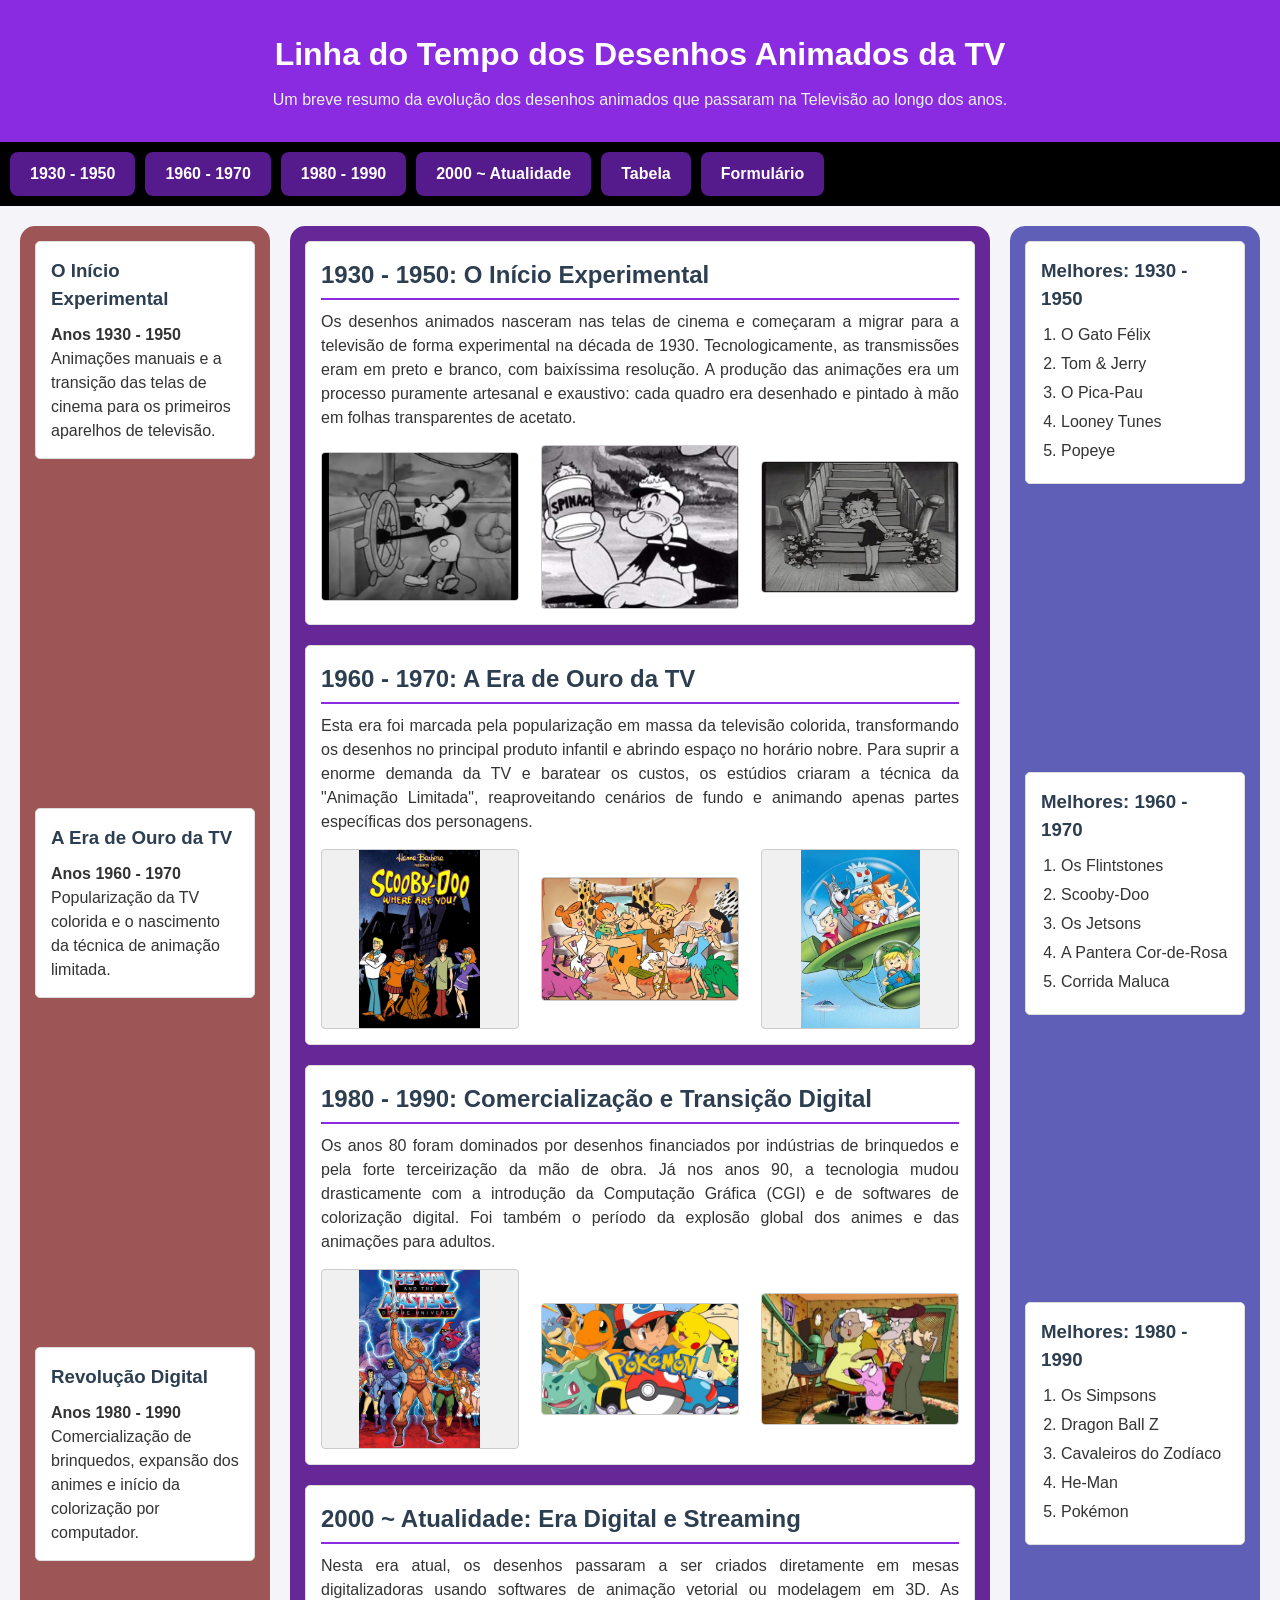
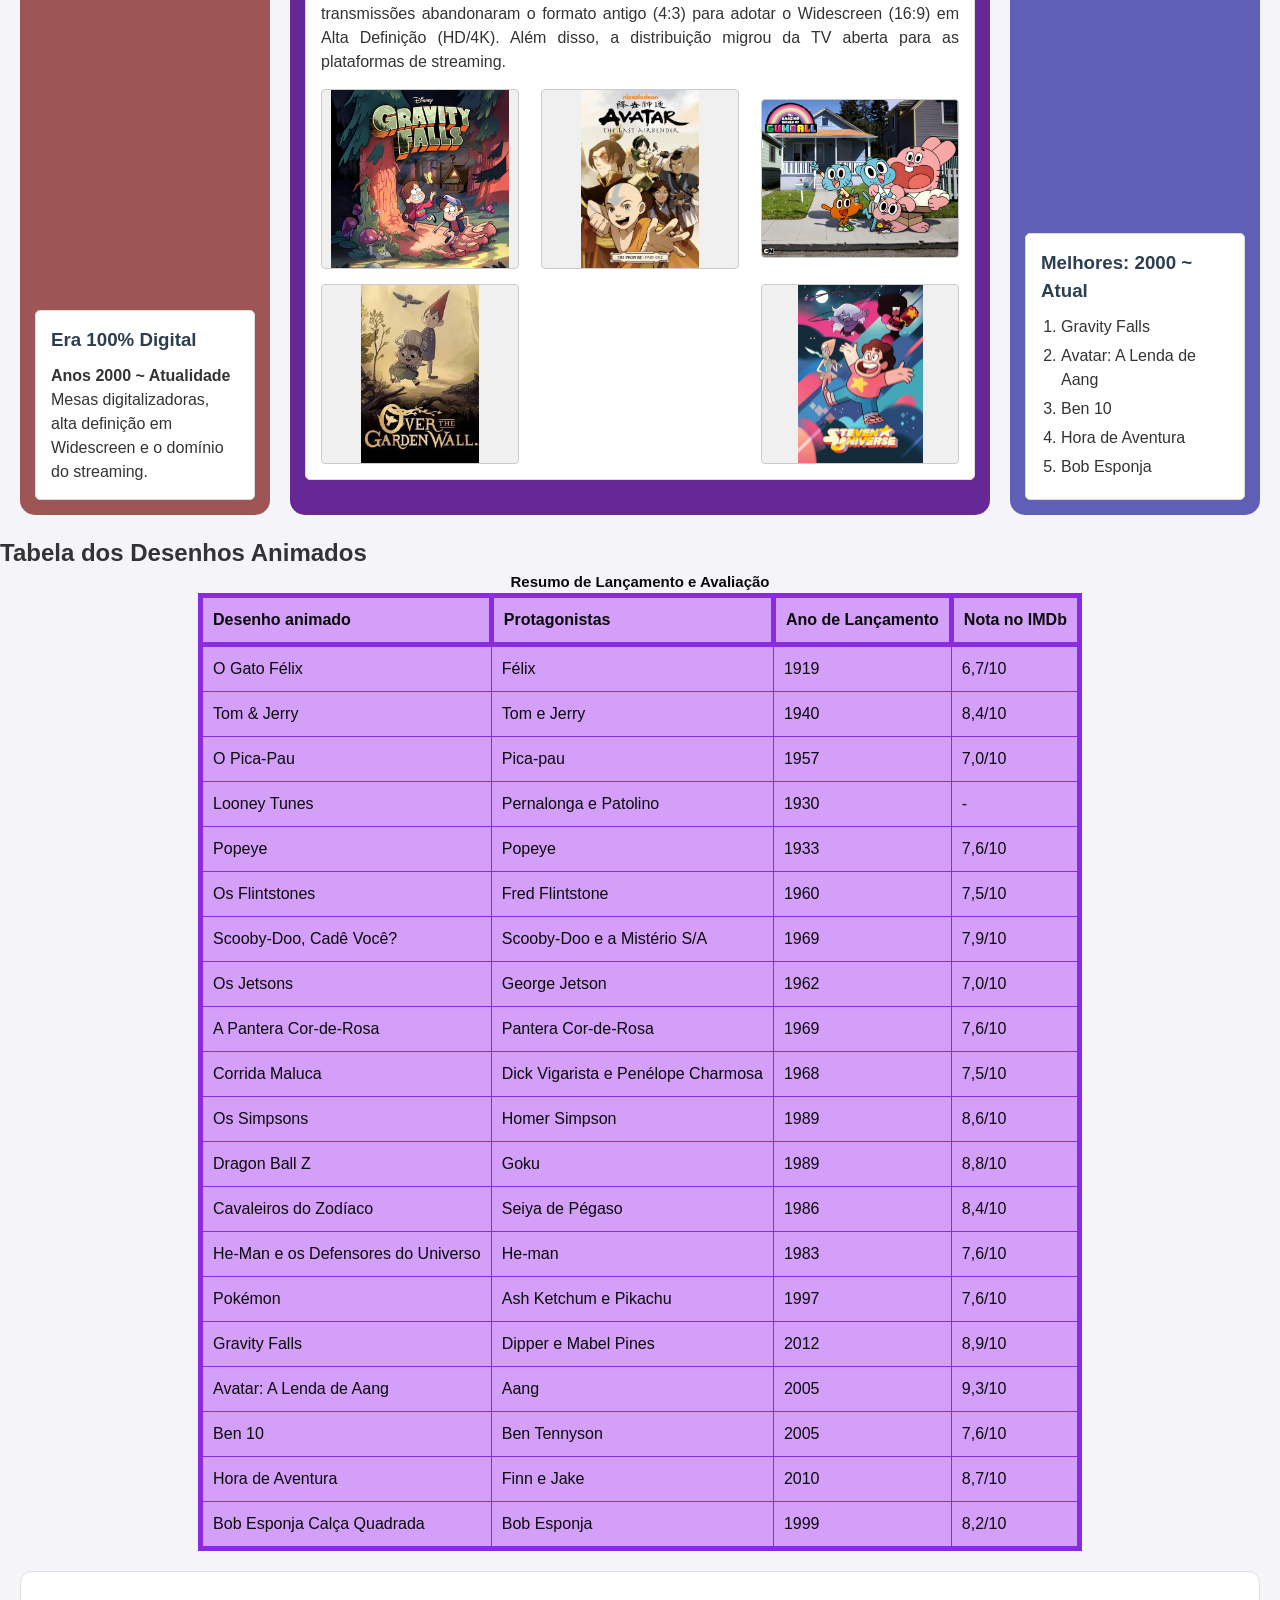
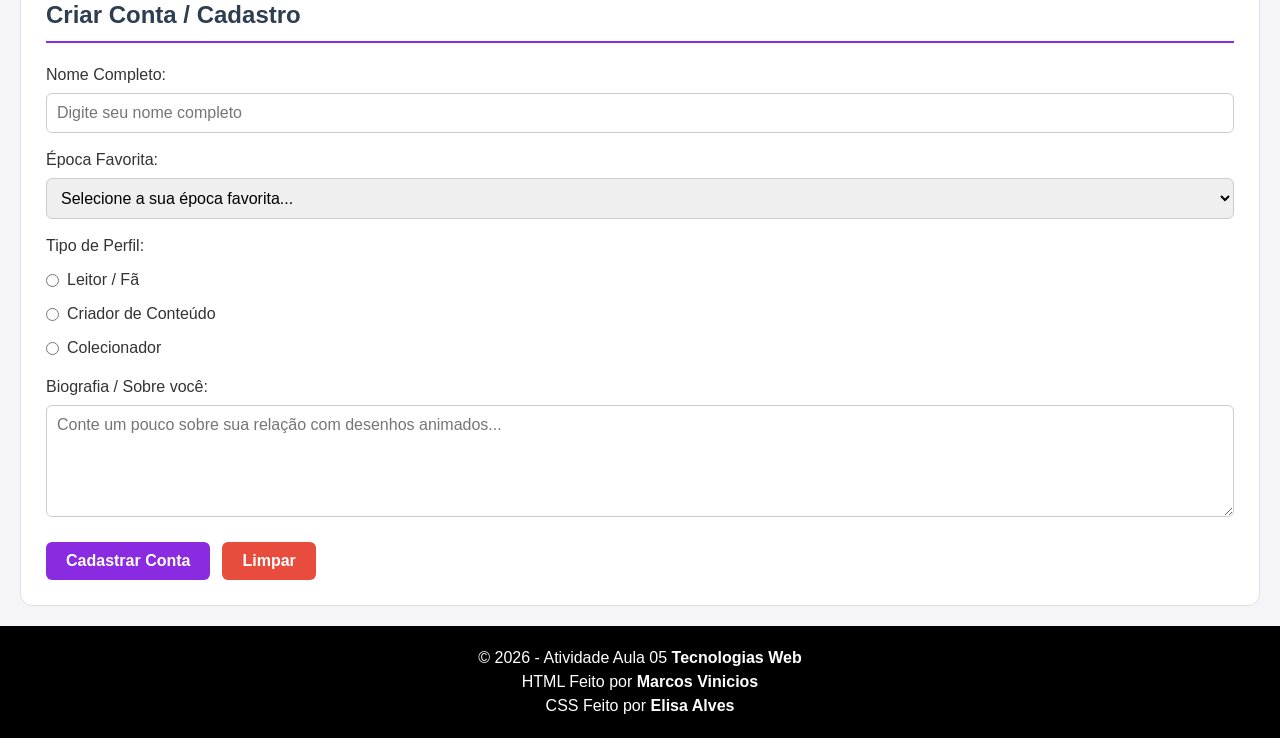
<file: index.html>
<!DOCTYPE html>
<html lang="pt-BR">
<head>
    <meta charset="UTF-8">
    <meta name="viewport" content="width=device-width, initial-scale=1.0">
    <title>Linha do Tempo dos Desenhos Animados</title>

    <!-- CSS Parte da Elisa ;) -->

    <link rel="stylesheet" href="Trabalho.css">
</head>
<body>

 <!-- Cabeçalho -->
    <header class="cabecalho">
        <h1>Linha do Tempo dos Desenhos Animados da TV</h1>
        <p class="subtitulo">
            Um breve resumo da evolução dos desenhos animados que passaram na Televisão ao longo dos anos.
        </p>

    </header>


    <!-- Barra de Navegação -->
    <nav class="barra-de-navegacao">
        <a href="#era-30-50">1930 - 1950</a>
        <a href="#era-60-70">1960 - 1970</a>
        <a href="#era-80-90">1980 - 1990</a>
        <a href="#era-2000">2000 ~ Atualidade</a>
        <a href="#tabela">Tabela</a>
        <a href="#formulario">Formulário</a>
    </nav>

    <!-- Container Principal -->
    <div class="conteudo-principal">
        
        <!-- Coluna Esquerda -->
        <aside class="coluna-esquerda side">
            <div class="bloco-lateral">
                <h3>O Início Experimental</h3>
                <p><b>Anos 1930 - 1950</b></p>
                <p>Animações manuais e a transição das telas de cinema para os primeiros aparelhos de televisão.</p>
            </div>



            <div class="bloco-lateral">
                <h3>A Era de Ouro da TV</h3>
                <p><b>Anos 1960 - 1970</b></p>
                <p>Popularização da TV colorida e o nascimento da técnica de animação limitada.</p>
            </div>

            <div class="bloco-lateral">
                <h3>Revolução Digital</h3>
                <p><b>Anos 1980 - 1990</b></p>
                <p>Comercialização de brinquedos, expansão dos animes e início da colorização por computador.</p>
            </div>


            <div class="bloco-lateral">
                <h3>Era 100% Digital</h3>
                <p><b>Anos 2000 ~ Atualidade</b></p>
                <p>Mesas digitalizadoras, alta definição em Widescreen e o domínio do streaming.</p>
            </div>


        </aside>



        <!-- Coluna Central -->
        <main class="coluna-central main">
            
            <article class="bloco-conteudo" id="era-30-50">
                <h2>1930 - 1950: O Início Experimental</h2>
                <p>
                    Os desenhos animados nasceram nas telas de cinema e começaram a migrar para a televisão de forma 
                    experimental na década de 1930. Tecnologicamente, as transmissões eram em preto e branco, com 
                    baixíssima resolução. A produção das animações era um processo puramente artesanal e exaustivo: 
                    cada quadro era desenhado e pintado à mão em folhas transparentes de acetato.
                </p>
                <div class="galeria-imagens">
                    <img src="sddefault.jpg" alt="Mickey Mouse">
                    <img src="Popeye.webp" alt="Popeye">
                    <img src="Betty-boop.jpg" alt="Betty Boop">
                </div>
            </article>

            <article class="bloco-conteudo" id="era-60-70">
                <h2>1960 - 1970: A Era de Ouro da TV</h2>
                <p>
    
                    Esta era foi marcada pela popularização em massa da televisão colorida, transformando os desenhos no principal 
                    produto infantil e abrindo espaço no horário nobre. Para suprir a enorme demanda da TV e baratear os custos, 
                    os estúdios criaram a técnica da "Animação Limitada", reaproveitando cenários de fundo e animando apenas partes 
                    específicas dos personagens.
                </p>
                <div class="galeria-imagens">
                    <img src="Scooby.jpg" alt="Scooby-Doo">
                    <img src="Flintstones.jpg" alt="Os Flintstones">
                    <img src="Jetsons.jpg" alt="Os Jetsons">
                </div>

            </article>



            <article class="bloco-conteudo" id="era-80-90">
                <h2>1980 - 1990: Comercialização e Transição Digital</h2>
                <p>
                    Os anos 80 foram dominados por desenhos financiados por indústrias de brinquedos e pela forte terceirização da mão 
                    de obra. Já nos anos 90, a tecnologia mudou drasticamente com a introdução da Computação Gráfica (CGI) e de softwares 
                    de colorização digital. Foi também o período da explosão global dos animes e das animações para adultos.
                </p>
                <div class="galeria-imagens">
                    <img src="He-man.jpg" alt="He-man">
                    <img src="pokemon.avif" alt="Pokémon">
                    <img src="coragem.webp" alt="Coragem o Cão Covarde">
                </div>
            </article>

            <article class="bloco-conteudo" id="era-2000">
                <h2>2000 ~ Atualidade: Era Digital e Streaming</h2>
                <p>
                    Nesta era atual, os desenhos passaram a ser criados diretamente em mesas digitalizadoras usando softwares de animação 
                    vetorial ou modelagem em 3D. As transmissões abandonaram o formato antigo (4:3) para adotar o Widescreen (16:9) em Alta 
                    Definição (HD/4K). Além disso, a distribuição migrou da TV aberta para as plataformas de streaming.
                </p>
                <div class="galeria-imagens">
                    <img src="Gravity Falls.jpg" alt="Gravity Falls">
                    <img src="Avatar.jpg" alt="Avatar">
                    <img src="Gumball.webp" alt="O Incrível Mundo de Gumball">
                    <img src="Over the garden wall.jpg" alt="Over the Garden wall">
                    <img src="steven.jpg" alt="Steven Universo">
                </div>
            </article>

        </main>

        <!-- Coluna Direita -->
        <aside class="coluna-direita side-2">
            <div class="bloco-lateral">
                <h3>Melhores: 1930 - 1950</h3>
                <ol> 
                    <li>O Gato Félix</li>
                    <li>Tom & Jerry</li>
                    <li>O Pica-Pau</li>
                    <li>Looney Tunes</li>
                    <li>Popeye</li>
                </ol>

            </div>



            <div class="bloco-lateral">
                <h3>Melhores: 1960 - 1970</h3>
                <ol>

                    <li>Os Flintstones</li>
                    <li>Scooby-Doo</li>
                    <li>Os Jetsons</li>
                    <li>A Pantera Cor-de-Rosa</li>
                    <li>Corrida Maluca</li>
                </ol>

            </div>


            <div class="bloco-lateral">
                <h3>Melhores: 1980 - 1990</h3>
                <ol>
                    <li>Os Simpsons</li>
                    <li>Dragon Ball Z</li>
                    <li>Cavaleiros do Zodíaco</li>
                    <li>He-Man</li>
                    <li>Pokémon</li>
                </ol>
            </div>

            <div class="bloco-lateral">
                <h3>Melhores: 2000 ~ Atual</h3>
                <ol>
                    <li>Gravity Falls</li>
                    <li>Avatar: A Lenda de Aang</li>
                    <li>Ben 10</li>
                    <li>Hora de Aventura</li>
                    <li>Bob Esponja</li>
                </ol>
                
            </div>
        </aside>

    </div>

    <!-- Tabela - Parte da Elisa -->

    <section id="tabela" class="secao-tabela">
        <h2>Tabela dos Desenhos Animados</h2>
        <table>
            <caption><b>Resumo de Lançamento e Avaliação</b></caption>
            <thead>
                <tr>
                    <th>Desenho animado</th>
                    <th>Protagonistas</th>
                    <th>Ano de Lançamento</th>
                    <th>Nota no IMDb</th>
                </tr>
            </thead>
            <tbody>
                <tr>
                    <td>O Gato Félix</td>
                    <td>Félix</td>
                    <td>1919</td>
                    <td>6,7/10</td>
                </tr>
                <tr>
                    <td>Tom & Jerry</td>
                    <td>Tom e Jerry</td>
                    <td>1940</td>
                    <td>8,4/10</td>
                </tr>
                <tr>
                    <td>O Pica-Pau</td>
                    <td>Pica-pau</td>
                    <td>1957</td>
                    <td>7,0/10</td>
                </tr>
                <tr>
                    <td>Looney Tunes</td>
                    <td>Pernalonga e Patolino</td>
                    <td>1930</td>
                    <td>-</td>
                </tr>
                <tr>
                    <td>Popeye</td>
                    <td>Popeye</td>
                    <td>1933</td>
                    <td>7,6/10</td>
                </tr>
                <tr>
                    <td>Os Flintstones</td>
                    <td>Fred Flintstone</td>
                    <td>1960</td>
                    <td>7,5/10</td>
                </tr>
                <tr>
                    <td>Scooby-Doo, Cadê Você?</td>
                    <td>Scooby-Doo e a Mistério S/A</td>
                    <td>1969</td>
                    <td>7,9/10</td>
                </tr>
                <tr>
                    <td>Os Jetsons</td>
                    <td>George Jetson</td>
                    <td>1962</td>
                    <td>7,0/10</td>
                </tr>
                <tr>
                    <td>A Pantera Cor-de-Rosa</td>
                    <td>Pantera Cor-de-Rosa</td>
                    <td>1969</td>
                    <td>7,6/10</td>
                </tr>
                <tr>
                    <td>Corrida Maluca</td>
                    <td>Dick Vigarista e Penélope Charmosa</td>
                    <td>1968</td>
                    <td>7,5/10</td>
                </tr>
                <tr>
                    <td>Os Simpsons</td>
                    <td>Homer Simpson</td>
                    <td>1989</td>
                    <td>8,6/10</td>
                </tr>
                <tr>  
                    <td>Dragon Ball Z</td>
                    <td>Goku</td>
                    <td>1989</td>
                    <td>8,8/10</td>
                </tr>
                <tr>
                    <td>Cavaleiros do Zodíaco</td>
                    <td>Seiya de Pégaso</td>
                    <td>1986</td>
                    <td>8,4/10</td>
                </tr>
                <tr> 
                    <td>He-Man e os Defensores do Universo</td>
                    <td>He-man</td>
                    <td>1983</td>
                    <td>7,6/10</td>
                </tr>
                <tr>
                    <td>Pokémon</td>
                    <td>Ash Ketchum e Pikachu</td>
                    <td>1997</td>
                    <td>7,6/10</td>
                </tr>
                <tr>
                    <td>Gravity Falls</td>
                    <td>Dipper e Mabel Pines</td>
                    <td>2012</td>
                    <td>8,9/10</td>
                </tr>
                <tr>
                    <td>Avatar: A Lenda de Aang</td>
                    <td>Aang</td>
                    <td>2005</td>
                    <td>9,3/10</td>
                </tr>
                <tr>
                    <td>Ben 10</td>
                    <td>Ben Tennyson</td>
                    <td>2005</td>
                    <td>7,6/10</td>
                </tr>
                <tr>
                    <td>Hora de Aventura</td>
                    <td>Finn e Jake</td>
                    <td>2010</td>
                    <td>8,7/10</td>
                </tr>
                <tr>
                    <td>Bob Esponja Calça Quadrada</td>
                    <td>Bob Esponja</td>
                    <td>1999</td>
                    <td>8,2/10</td>
                </tr>
            </tbody>
        </table>
    </section>



    <!-- Formulário - Parte do Marcos -->
    <section id="formulario" class="formulario">
        <h2>Criar Conta / Cadastro</h2>
        
        <form action="https://httpbin.org/post" method="POST" class="form-container">
            
            <div class="form">
                <label for="nome">Nome Completo:</label>
                <input type="text" id="nome" name="nome" placeholder="Digite seu nome completo" required minlength="3" maxlength="50">
            </div>
            
            <div class="form">
                <label for="assunto">Época Favorita:</label>
                <select id="assunto" name="assunto" required>
                    <option value="">Selecione a sua época favorita...</option>
                    <option value="anos-30-50">Anos 30 a 50 (Ex: Mickey, Tom & Jerry)</option>
                    <option value="anos-60-70">Anos 60 a 70 (Ex: Os Flintstones, Scooby-Doo)</option>
                    <option value="anos-80-90">Anos 80 a 90 (Ex: Pokémon, Cavaleiros do Zodíaco)</option>
                    <option value="anos-2000">Anos 2000 em diante (Ex: Ben 10, Gravity Falls)</option>
                </select>
            </div>
            
            <div class="form">
                <p class="titulo">Tipo de Perfil:</p>            
                
                <div class="opcao">
                    <input type="radio" id="excelente" name="avaliacao" value="leitor" required>
                    <label for="excelente">Leitor / Fã</label>
                </div>
                
                <div class="opcao">
                    <input type="radio" id="bom" name="avaliacao" value="criador">
                    <label for="bom">Criador de Conteúdo</label>
                </div>
                
                <div class="opcao">
                    <input type="radio" id="regular" name="avaliacao" value="colecionador">
                    <label for="regular">Colecionador</label>
                </div>
            </div>
            
            <div class="form">
                <label for="mensagem">Biografia / Sobre você:</label>
                <textarea id="mensagem" name="mensagem" rows="5" placeholder="Conte um pouco sobre sua relação com desenhos animados..." required maxlength="300"></textarea>
            </div>
            
            <div class="botoes">
                <button type="submit" class="enviar">Cadastrar Conta</button>
                <button type="reset" class="limpar">Limpar</button>
            </div>
        </form>
    </section>

    <!-- Rodapé -->

    <footer class="rodape footer">
        <p>&copy; 2026 - Atividade Aula 05 <b>Tecnologias Web</b></p>
        <p>HTML Feito por <b>Marcos Vinicios</b><br>CSS Feito por <b>Elisa Alves</b></p>
    </footer>
    

</body>
</html>
</file>
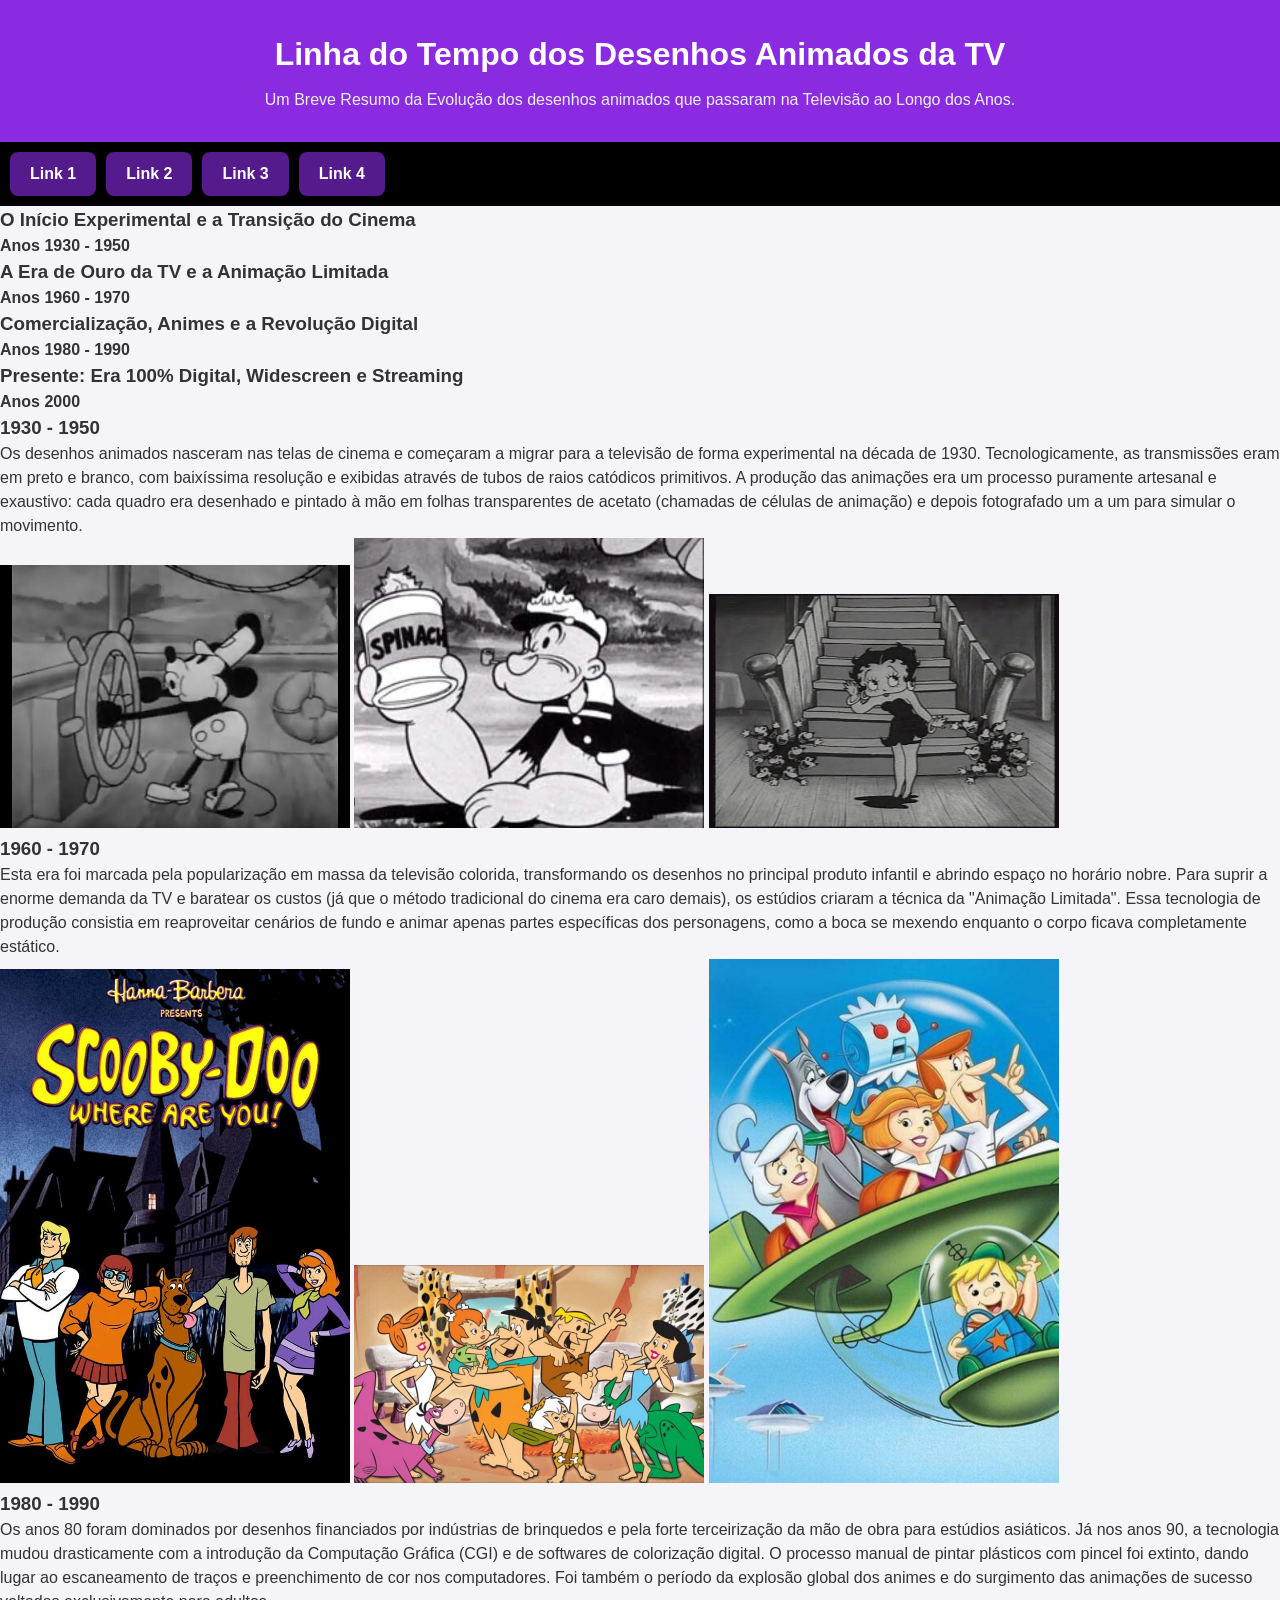
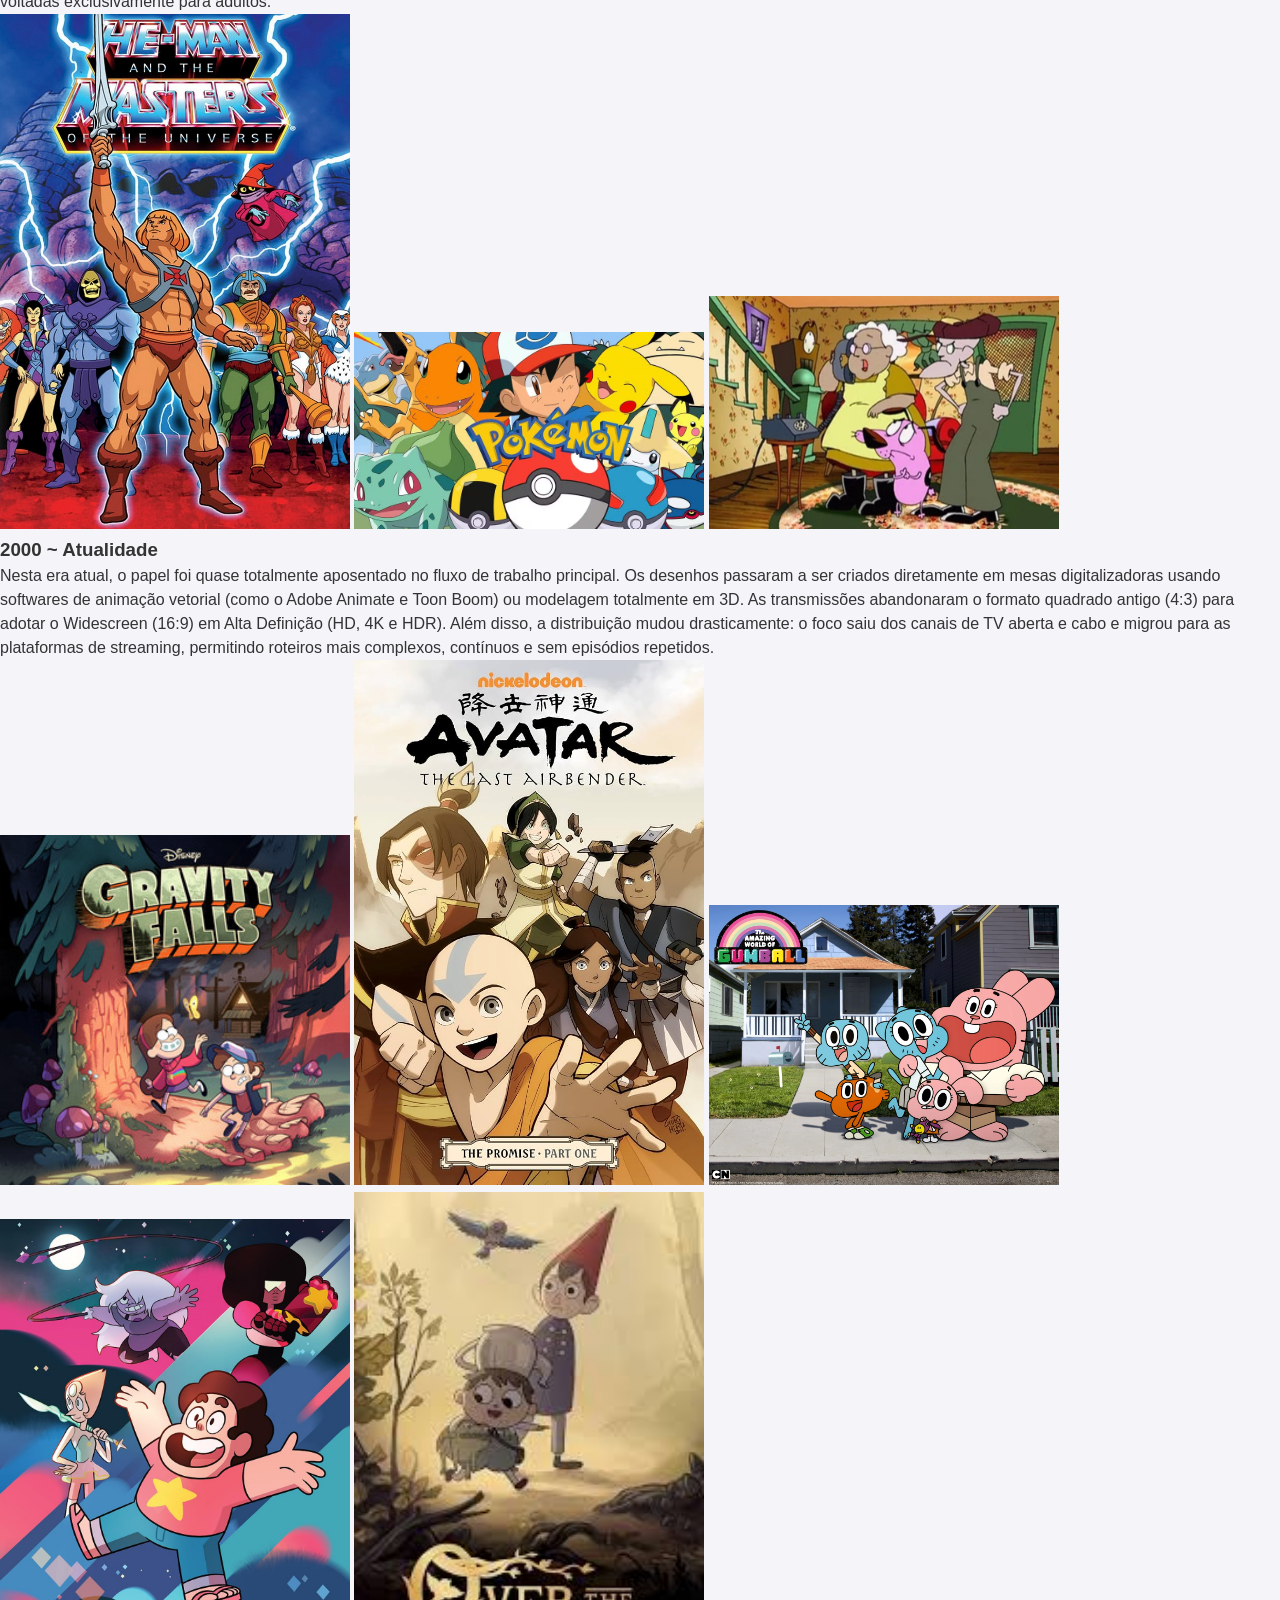
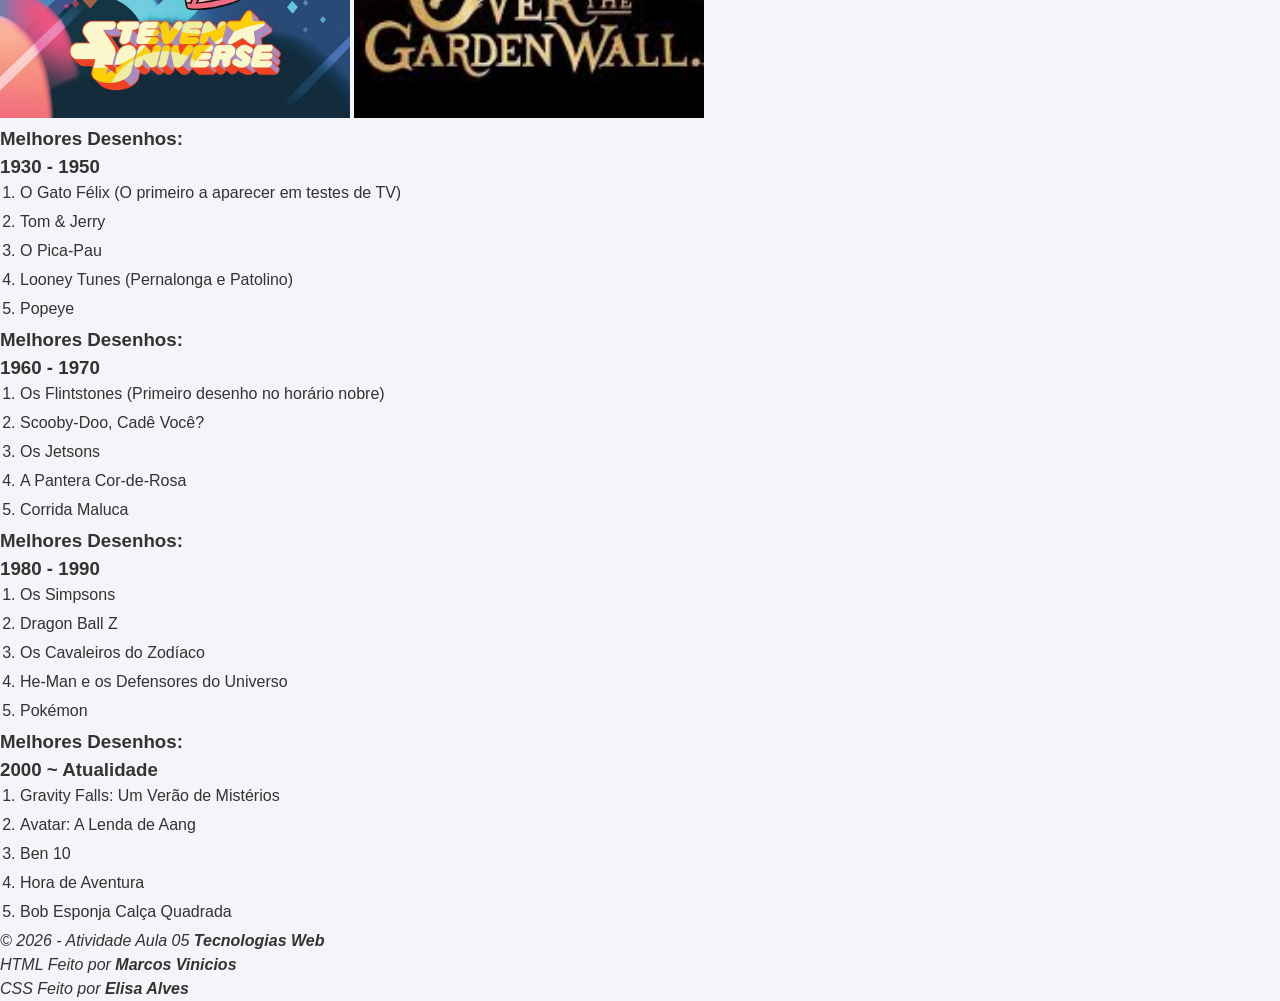
<file: Trabalho_TECWEB.html>
<!DOCTYPE html>
<html lang="pt-BR">
<head>
    <meta charset="UTF-8">
    <meta name="viewport" content="width=device-width, initial-scale=1.0">
    <title>Site Atividade Aula 05</title>

    <!-- 
    CSS Parte da Elisa ;) 
    -->
    <link rel="stylesheet" href="Trabalho.css">
</head>
<body>

    <!-- 
    Cabeçalho do Site  
    -->
    
     <header class="cabecalho">
        <h1>Linha do Tempo dos Desenhos Animados da TV</h1>
        <p class="subtitulo">
            Um Breve Resumo da Evolução dos desenhos animados que passaram na Televisão ao Longo dos Anos.<br>
        </p>
    </header>

    <!-- 
    Barra de Navegação de Links do Site 
    -->

    <nav class="barra-de-navegacao">
            <a href="#esquerda">Link 1</a>
            <a href="#central">Link 2</a>
            <a href="#direita">Link 3</a>
            <a href="#rodape">Link 4</a>
    </nav>

    <!-- 
    Conteúdo Principal do Site 
    -->
    <div class="conteudos">
        
        <!-- 
        Coluna Esquerda 
        -->

        <div class="coluna-esquerda" id="esquerda">
            <h3>O Início Experimental e a Transição do Cinema</h3>
            <p><b>Anos 1930 - 1950</b></p>

            <h3>A Era de Ouro da TV e a Animação Limitada</h3>
            <p><b>Anos 1960 - 1970</b></p>

            <h3>Comercialização, Animes e a Revolução Digital</h3>
            <p><b>Anos 1980 - 1990</b></p>

            <h3>Presente: Era 100% Digital, Widescreen e Streaming</h3>
            <p><b>Anos 2000 </b></p>
        </div>

        <!-- 
        Coluna Central 
        -->
    
        <main class="coluna-central" id="central">
            <h3>1930 - 1950</h3>
            <p>
                   Os desenhos animados nasceram nas telas de cinema e começaram a migrar para a televisão de forma 
                experimental na década de 1930. Tecnologicamente, as transmissões eram em preto e branco, com 
                baixíssima resolução e exibidas através de tubos de raios catódicos primitivos. A produção das 
                animações era um processo puramente artesanal e exaustivo: cada quadro era desenhado e pintado à 
                mão em folhas transparentes de acetato (chamadas de células de animação) e depois fotografado um
                a um para simular o movimento.
            </p>
            <img width="350px" src="sddefault.jpg" alt="Mickey Mouse">
            <img width="350px" src="Popeye.webp" alt="Popeye">
            <img width="350px" src="Betty-boop.jpg" alt="Betty Boop">

            <h3>1960 - 1970</h3>
            <p>
                  Esta era foi marcada pela popularização em massa da televisão colorida, transformando os desenhos no principal 
                produto infantil e abrindo espaço no horário nobre. Para suprir a enorme demanda da TV e baratear os custos
                (já que o método tradicional do cinema era caro demais), os estúdios criaram a técnica da "Animação Limitada".
                Essa tecnologia de produção consistia em reaproveitar cenários de fundo e animar apenas partes específicas dos
                personagens, como a boca se mexendo enquanto o corpo ficava completamente estático.
            </p>
            <img width="350px" src="Scooby.jpg" alt="Scooby-Doo">
            <img width="350px" src="Flintstones.jpg" alt="Os Flintstones">
            <img width="350px" src="Jetsons.jpg" alt="Os Jetsons">

            <h3>1980 - 1990</h3>
            <p>
                  Os anos 80 foram dominados por desenhos financiados por indústrias de brinquedos e pela forte terceirização da mão 
                de obra para estúdios asiáticos. Já nos anos 90, a tecnologia mudou drasticamente com a introdução da Computação 
                Gráfica (CGI) e de softwares de colorização digital. O processo manual de pintar plásticos com pincel foi extinto, 
                dando lugar ao escaneamento de traços e preenchimento de cor nos computadores. Foi também o período da explosão 
                global dos animes e do surgimento das animações de sucesso voltadas exclusivamente para adultos.
            </p>
            <img width="350px" src="He-man.jpg" alt="He-man">
            <img width="350px" src="pokemon.avif" alt="Pokemon">
            <img width="350px" src="coragem.webp" alt="Coragem o Cão Covarde">

            <h3>2000 ~ Atualidade</h3>
            <p>
                   Nesta era atual, o papel foi quase totalmente aposentado no fluxo de trabalho principal. Os desenhos passaram a
                 ser criados diretamente em mesas digitalizadoras usando softwares de animação vetorial 
                 (como o Adobe Animate e Toon Boom) ou modelagem totalmente em 3D. As transmissões abandonaram o formato quadrado
                  antigo (4:3) para adotar o Widescreen (16:9) em Alta Definição (HD, 4K e HDR). Além disso, a distribuição mudou 
                  drasticamente: o foco saiu dos canais de TV aberta e cabo e migrou para as plataformas de streaming, permitindo 
                  roteiros mais complexos, contínuos e sem episódios repetidos.
            </p>
            <img width="350px" src="Gravity Falls.jpg" alt="Gravity Falls">
            <img width="350px" src="Avatar.jpg" alt="Avatar">
            <img width="350px" src="Gumball.webp" alt="O Incrivel mundo de Gumball">
            <img width="350px" src="steven.jpg" alt="Steven Universo">
            <img width="350px" src="Over the garden wall.jpg" alt="Over the garden wall">

        </main>

        <!-- 
        Coluna Direita 
        -->
    
        <div class="coluna-direita" id="direita">
            <h3>Melhores Desenhos:<br>1930 - 1950</h3>
            <ol> 
                <li>O Gato Félix (O primeiro a aparecer em testes de TV)</li>
                <li>Tom & Jerry</li>
                <li>O Pica-Pau</li>
                <li>Looney Tunes (Pernalonga e Patolino)</li>
                <li>Popeye</li>
            </ol>

            <h3>Melhores Desenhos:<br>1960 - 1970</h3>
            <ol>
                <li>Os Flintstones (Primeiro desenho no horário nobre)</li>
                <li>Scooby-Doo, Cadê Você?</li>
                <li>Os Jetsons</li>
                <li>A Pantera Cor-de-Rosa</li>
                <li>Corrida Maluca</li>
            </ol>

            <h3>Melhores Desenhos:<br>1980 - 1990</h3>
            <ol>
                <li>Os Simpsons</li>
                <li>Dragon Ball Z</li>
                <li>Os Cavaleiros do Zodíaco</li>
                <li>He-Man e os Defensores do Universo</li>
                <li>Pokémon</li>
            </ol>

            <h3>Melhores Desenhos:<br>2000 ~ Atualidade</h3>
            <ol>
                <li>Gravity Falls: Um Verão de Mistérios</li>
                <li>Avatar: A Lenda de Aang</li>
                <li>Ben 10</li>
                <li>Hora de Aventura</li>
                <li>Bob Esponja Calça Quadrada</li>
            </ol>
        </div>
    </div>

    <!--
    Rodapé do Site 
    -->
    <footer class="rodape" id="rodape">
        <p><i>&copy; 2026 - Atividade Aula 05 <b>Tecnologias Web</b><br>HTML Feito por <b>Marcos Vinicios</b><br>CSS Feito por <b>Elisa Alves</b></i></p>
    </footer>
    
</body>
</html>
</file>
<file: Trabalho.css>
* {
    margin: 0;
    padding: 0;
    box-sizing: border-box;
    font-family: Arial, Helvetica, sans-serif;

}



body {
    background-color: #f4f4f9;
    color: #333;
    line-height: 1.5;
}


/* --- Cabeçalhho --- */
.cabecalho {
    background-color: blueviolet;
    color: #ffffff;
    text-align: center;
    padding: 30px 20px;
}

.cabecalho h1 {
    font-size: 2rem;
    margin-bottom: 10px;
}

.subtitulo {
    font-size: 1rem;
    color: #ecf0f1;
}

/* --- Barra de Navegação --- */
.barra-de-navegacao {
    display: flex;
    justify-content: flex-start;
    background-color: black;
    position: sticky;
    top: 0;
    z-index: 10;
    padding: 10px;

    gap: 10px;
}



.barra-de-navegacao a {
    background-color: #551A8B;
    color: #ffffff;
    padding: 10px 20px;
    text-decoration: none;
    font-weight: bold;
    text-align: center;
    border-radius: 8px;
    transition: background 0.3s;
}

.barra-de-navegacao a:hover {
    background-color: #8a2be2;
}

/* --- Container Com as 3 Colunas--- */
.conteudo-principal {
    display: flex;
    flex-direction: row;
    align-items: stretch;
    width: 100%;
    margin: 20px 0;
    padding: 0 20px;
    gap: 20px;
}

.coluna-esquerda.side {
    background-color: rgb(158, 85, 85);
    border-radius: 15px;
    padding: 15px;
    width: 250px;
    flex-shrink: 0;
    display: flex;
    flex-direction: column;
    justify-content: space-between;
}

.coluna-direita.side-2 {
    background-color: rgb(95, 95, 184);
    border-radius: 15px;
    padding: 15px;
    width: 250px;
    flex-shrink: 0;

    display: flex;
    flex-direction: column;
    justify-content: space-between;
}

.coluna-central.main {
    background-color: rgb(103, 40, 151);
    border-radius: 15px;
    padding: 15px;
    flex-grow: 1;
}

.bloco-lateral, .bloco-conteudo {
    background-color: #ffffff;
    padding: 15px;
    margin-bottom: 20px;
    border: 1px solid #ddd;
    border-radius: 5px;
}

.coluna-esquerda.side .bloco-lateral:last-child,
.coluna-direita.side-2 .bloco-lateral:last-child {
    margin-bottom: 0;
}

.bloco-lateral h3, .bloco-conteudo h2 {
    margin-bottom: 10px;
    color: #2c3e50;
}

.bloco-conteudo h2 {
    border-bottom: 2px solid blueviolet;
    padding-bottom: 5px;
}

.bloco-conteudo p {
    margin-bottom: 15px;
    text-align: justify;

}



.coluna-direita ol {
    padding-left: 20px;
}

.coluna-direita li {
    margin-bottom: 5px;
}

.galeria-imagens {
    display: flex;
    flex-wrap: wrap;
    gap: 15px;
    justify-content: space-between;
    align-items: center;
}

.galeria-imagens img {
    flex: 1 1 calc(33.333% - 15px);
    max-width: calc(33.333% - 15px);
    height: auto;
    max-height: 180px;
    object-fit: contain;
    border-radius: 4px;
    border: 1px solid #ccc;
    background-color: #f0f0f0;
}


/* --- Rodapé --- */
.rodape.footer {
    background-color: black;
    color: #ffffff;
    text-align: center;
    padding: 20px;
    margin-top: 20px;
}



@media (max-width: 700px) {
    /* Navbar empilha verticalmente */
    .barra-de-navegacao {
        flex-direction: column;
    }

.conteudo-principal {
        flex-direction: column;
    }

    
.coluna-esquerda.side,
.coluna-direita.side-2 {
        width: 100%;
        justify-content: flex-start;
    }

.coluna-esquerda.side .bloco-lateral:last-child,
.coluna-direita.side-2 .bloco-lateral:last-child {
        margin-bottom: 20px;
    }



.galeria-imagens img {
        flex: 1 1 100%;
        max-width: 100%;
        height: auto;
    }
}
/* Formulario - Parte do Marcos */

.formulario {
    background-color: #ffffff;
    margin: 20px;
    padding: 25px;
    border-radius: 12px;
    border: 1px solid #e0e0e0;
}

.formulario h2 {
    color: #2c3e50;
    border-bottom: 2px solid blueviolet;
    padding-bottom: 8px;
    margin-bottom: 20px;
}

.form-container {
    display: flex;
    flex-direction: column;
    gap: 15px;
}

.form {
    display: flex;
    flex-direction: column;
    gap: 6px;
}

.form label,.titulo {
    color: #333333;
}

.form input[type="text"],.form select,.form textarea {
    width: 100%;
    padding: 10px;
    border: 1px solid #ccc;
    border-radius: 6px;
    font-size: 1rem;
}

.form input[type="text"]:focus,.form select:focus,.form textarea:focus {
    border-color: blueviolet;
    box-shadow: 0 0 5px rgba(138, 43, 226, 0.4);
}

.opcao {
    display: flex;
    align-items: center;
    gap: 8px;
    margin-top: 4px;
}

.opcao input[type="radio"] {
    width: auto;
    cursor: pointer;
}

.opcao label {
    font-weight: normal;
    cursor: pointer;
}

.botoes {
    display: flex;
    flex-direction: row;
    gap: 12px;
    margin-top: 10px;
}

.enviar,.limpar {
    padding: 10px 20px;
    border: none;
    border-radius: 6px;
    font-weight: bold;
    font-size: 1rem;
    cursor: pointer;
}

.enviar {
    background-color: blueviolet;
    color: #ffffff;
}

.enviar:hover {
    background-color: #7a22cb;
}

.limpar {
    background-color: #e74c3c;
    color: #ffffff;
}

.limpar:hover {
    background-color: #c0392b;
}

/* Tabela parte da Elisa */

.tabela {
    background-color: #ffffff;
    margin: 20px auto;
    padding: 25px;
    border-radius: 12px;
    border: 1px solid #e0e0e0;
}

th, td {
    border: 1px solid blueviolet;
    padding: 10px;
    text-align: left;
}

table,th{
    border: 5px solid blueviolet;
    border-collapse: collapse;
    background-color: #d39ff9;
    color: rgb(10, 10, 10);
    align-items: center;
    margin: 0 auto;
}
caption{
    font-size: 15px;
}
</file>
